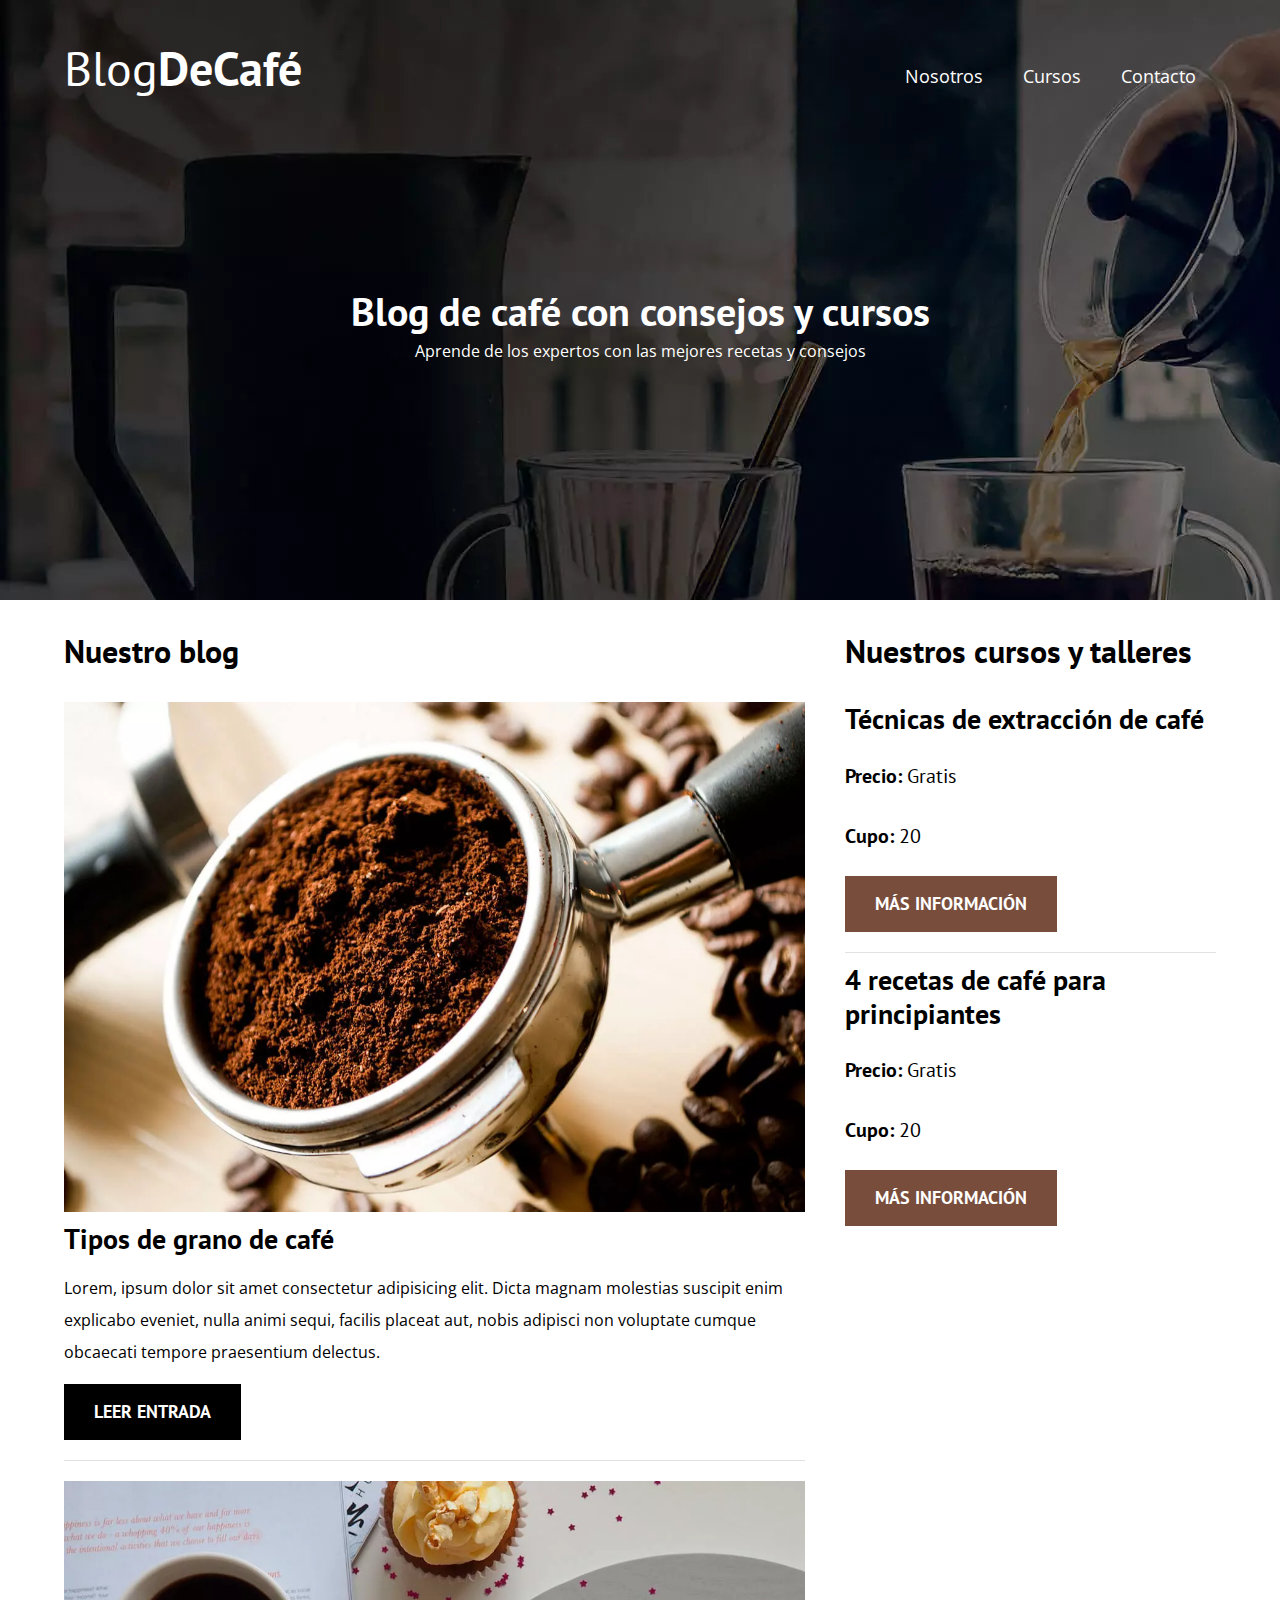
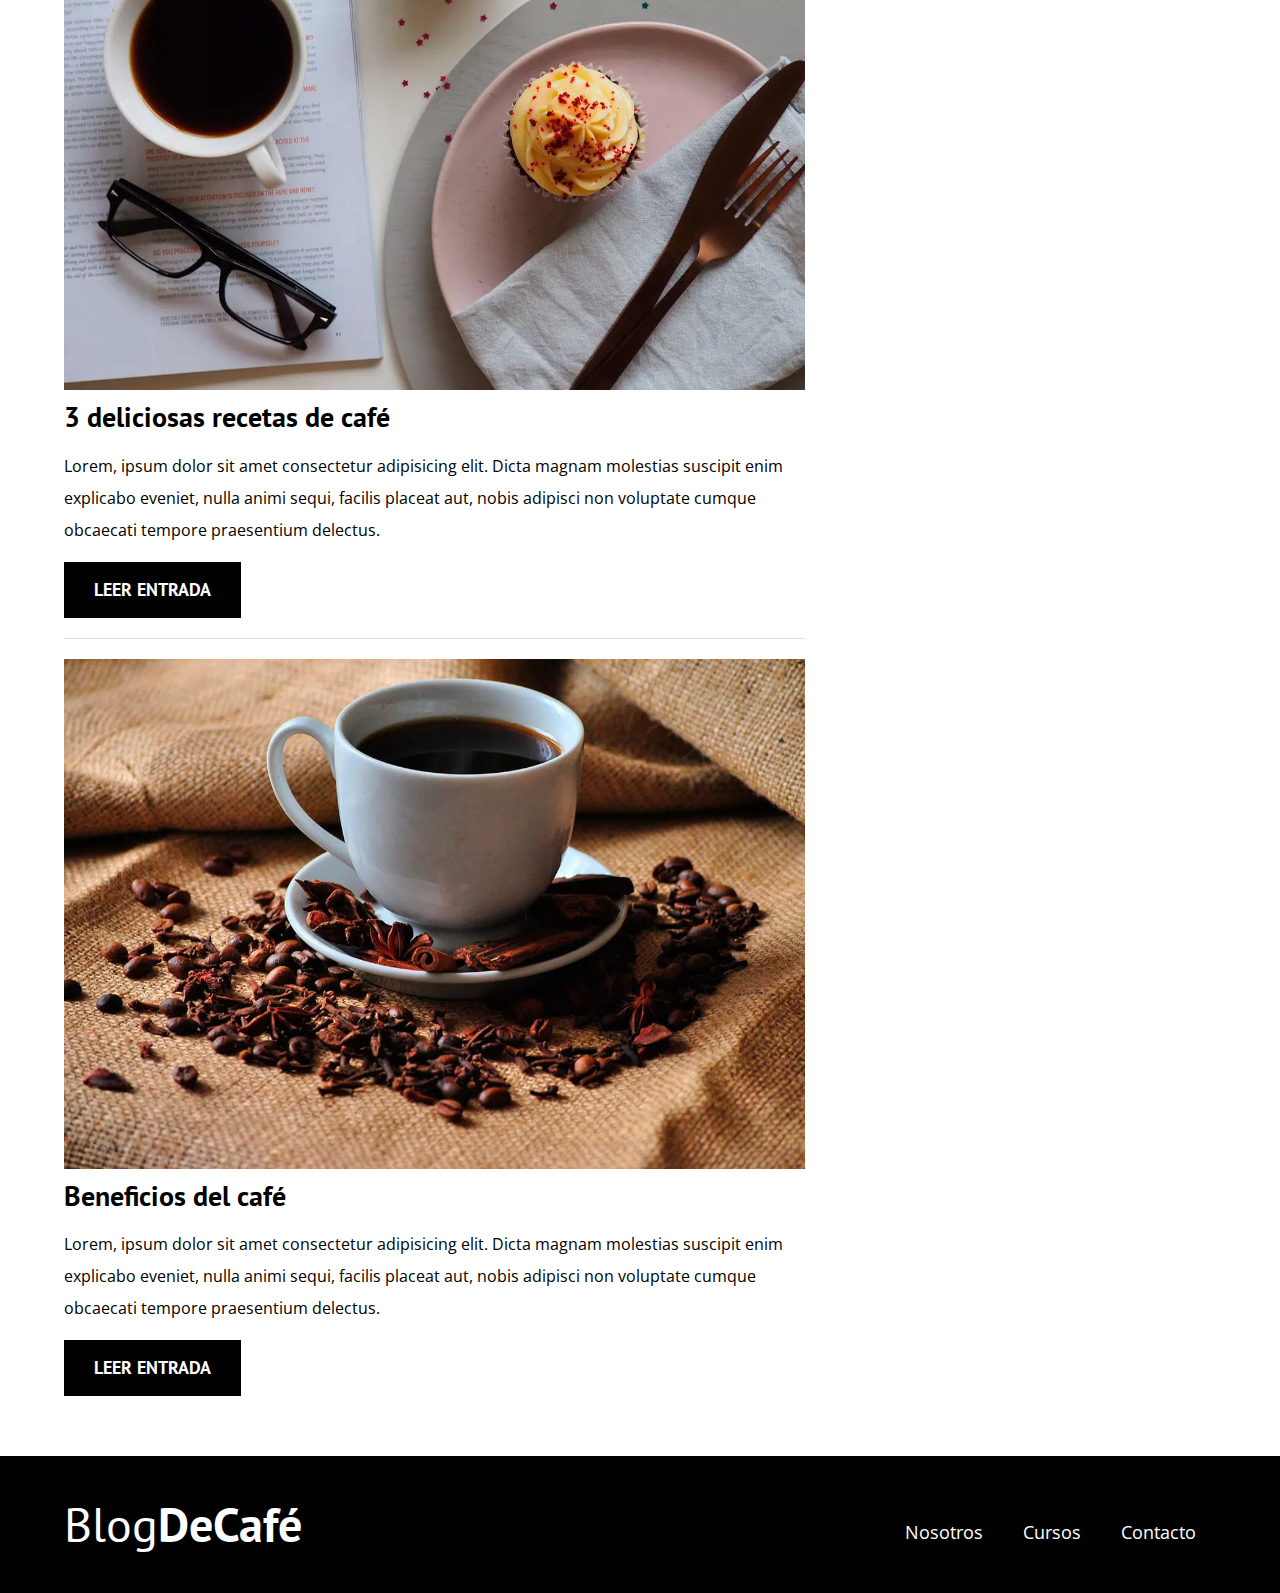
<file: index.html>
<!DOCTYPE html>
<html lang="en">
<head>
    <meta charset="UTF-8">
    <meta name="viewport" content="width=device-width, initial-scale=1.0">
    <title>Blog De Café</title>
    <!-- Google Fonts -->
    <link rel="preload" href="https://fonts.googleapis.com/css2?family=Open+Sans&family=PT+Sans:wght@400;700&display=swap" crossorigin="crossorigin" as="font">
    <link rel="preconnect" href="https://fonts.gstatic.com">
    <link href="https://fonts.googleapis.com/css2?family=Open+Sans&family=PT+Sans:wght@400;700&display=swap" rel="stylesheet">
    <!-- Estilos css -->
    <link rel="preload" href="css/estilos.css" as="style">
    <link rel="stylesheet" href="css/estilos.css">
    <link rel="preload" href="css/normalize.css" as="style">
    <link rel="stylesheet" href="css/normalize.css">
    <link rel="preload" href="css/globales.css" as="style">
    <link rel="stylesheet" href="css/globales.css">
</head>
<body>
    
    <header class="header">

        <div class="contenedor">
            <div class="barra">
                <a href="index.html" class="logo">
                    <h1 class="logo__nombre no-margin centrar-texto">Blog<span class="logo__bold">DeCafé</span></h1>
                </a>
                <nav class="navegacion">
                    <a href="nosotros.html" class="navegacion__enlaces">Nosotros</a>
                    <a href="cursos.html" class="navegacion__enlaces">Cursos</a>
                    <a href="contacto.html" class="navegacion__enlaces">Contacto</a>
                </nav>
            </div>
            
        </div>
        

        <div class="header__texto">
            <h2 class="no-margin">Blog de café con consejos y cursos</h2>
            <p class="no-margin">Aprende de los expertos con las mejores recetas y consejos</p>
        </div>
    </header>

    <div class="contenedor contenido-principal">
        <main class="blog">
            <h3>Nuestro blog</h3>

            <article class="entrada">
                <div class="entrada__imagen">
                    <picture>
                        <source loading="lazy" srcset="img/blog1.webp" type="image/webp">
                        <img loading="lazy" crossorigin="crossorigin" src="img/blog1.jpg" alt="imagen del blog">
                    </picture>
                </div>

                <div class="entrada__contenido">
                    <h4 class="no-margin">Tipos de grano de café</h4>
                    <p>Lorem, ipsum dolor sit amet consectetur adipisicing elit. Dicta magnam molestias suscipit enim explicabo eveniet, nulla animi sequi, facilis placeat aut, nobis adipisci non voluptate cumque obcaecati tempore praesentium delectus.</p>
                    <a href="entrada.html" class="boton boton-primario">Leer entrada</a>
                </div>
            </article>

            <article class="entrada">
                <div class="entrada__imagen">
                    <picture>
                        <source loading="lazy" srcset="img/blog2.webp" type="image/webp">
                        <img loading="lazy" src="img/blog2.jpg" alt="imagen del blog">
                    </picture>
                </div>

                <div class="entrada__contenido">
                    <h4 class="no-margin">3 deliciosas recetas de café</h4>
                    <p>Lorem, ipsum dolor sit amet consectetur adipisicing elit. Dicta magnam molestias suscipit enim explicabo eveniet, nulla animi sequi, facilis placeat aut, nobis adipisci non voluptate cumque obcaecati tempore praesentium delectus.</p>
                    <a href="entrada.html" class="boton boton-primario">Leer entrada</a>
                </div>
            </article>

            <article class="entrada">
                <div class="entrada__imagen">
                    <picture>
                        <source loading="lazy" srcset="img/blog3.webp" type="image/webp">
                        <img loading="lazy" src="img/blog3.jpg" alt="imagen del blog">
                    </picture>
                </div>

                <div class="entrada__contenido">
                    <h4 class="no-margin">Beneficios del café</h4>
                    <p>Lorem, ipsum dolor sit amet consectetur adipisicing elit. Dicta magnam molestias suscipit enim explicabo eveniet, nulla animi sequi, facilis placeat aut, nobis adipisci non voluptate cumque obcaecati tempore praesentium delectus.</p>
                    <a href="entrada.html" class="boton boton-primario">Leer entrada</a>
                </div>
            </article>
        </main>
        <aside class="sidebar">
            <h3>Nuestros cursos y talleres</h3>

            <ul class="cursos no-padding">
                <li class="widget-curso">
                    <h4 class="no-margin">Técnicas de extracción de café</h4>
                    <p class="widget-curso__label">Precio:
                        <span class="widget-curso__info">Gratis</span>
                    </p>
                    <p class="widget-curso__label">Cupo:
                        <span class="widget-curso__info">20</span>
                    </p>
                    <a href="entrada.html" class="boton boton-secundario">Más información</a>
                </li>
                <li class="widget-curso">
                    <h4 class="no-margin">4 recetas de café para principiantes</h4>
                    <p class="widget-curso__label">Precio:
                        <span class="widget-curso__info">Gratis</span>
                    </p>
                    <p class="widget-curso__label">Cupo:
                        <span class="widget-curso__info">20</span>
                    </p>
                    <a href="entrada.html" class="boton boton-secundario">Más información</a>
                </li>
            </ul>
        </aside>
    </div>

    <footer class="footer">
        <div class="barra barra-footer contenedor">
            <a href="index.html" class="logo">
                <h1 class="logo__nombre no-margin centrar-texto">Blog<span class="logo__bold">DeCafé</span></h1>
            </a>
            <nav class="navegacion">
                <a href="nosotros.html" class="navegacion__enlaces">Nosotros</a>
                <a href="cursos.html" class="navegacion__enlaces">Cursos</a>
                <a href="contacto.html" class="navegacion__enlaces">Contacto</a>
            </nav>
        </div>
    </footer>

    <script src="js/modernizr-custom.js"></script>

</body>
</html>
</file>
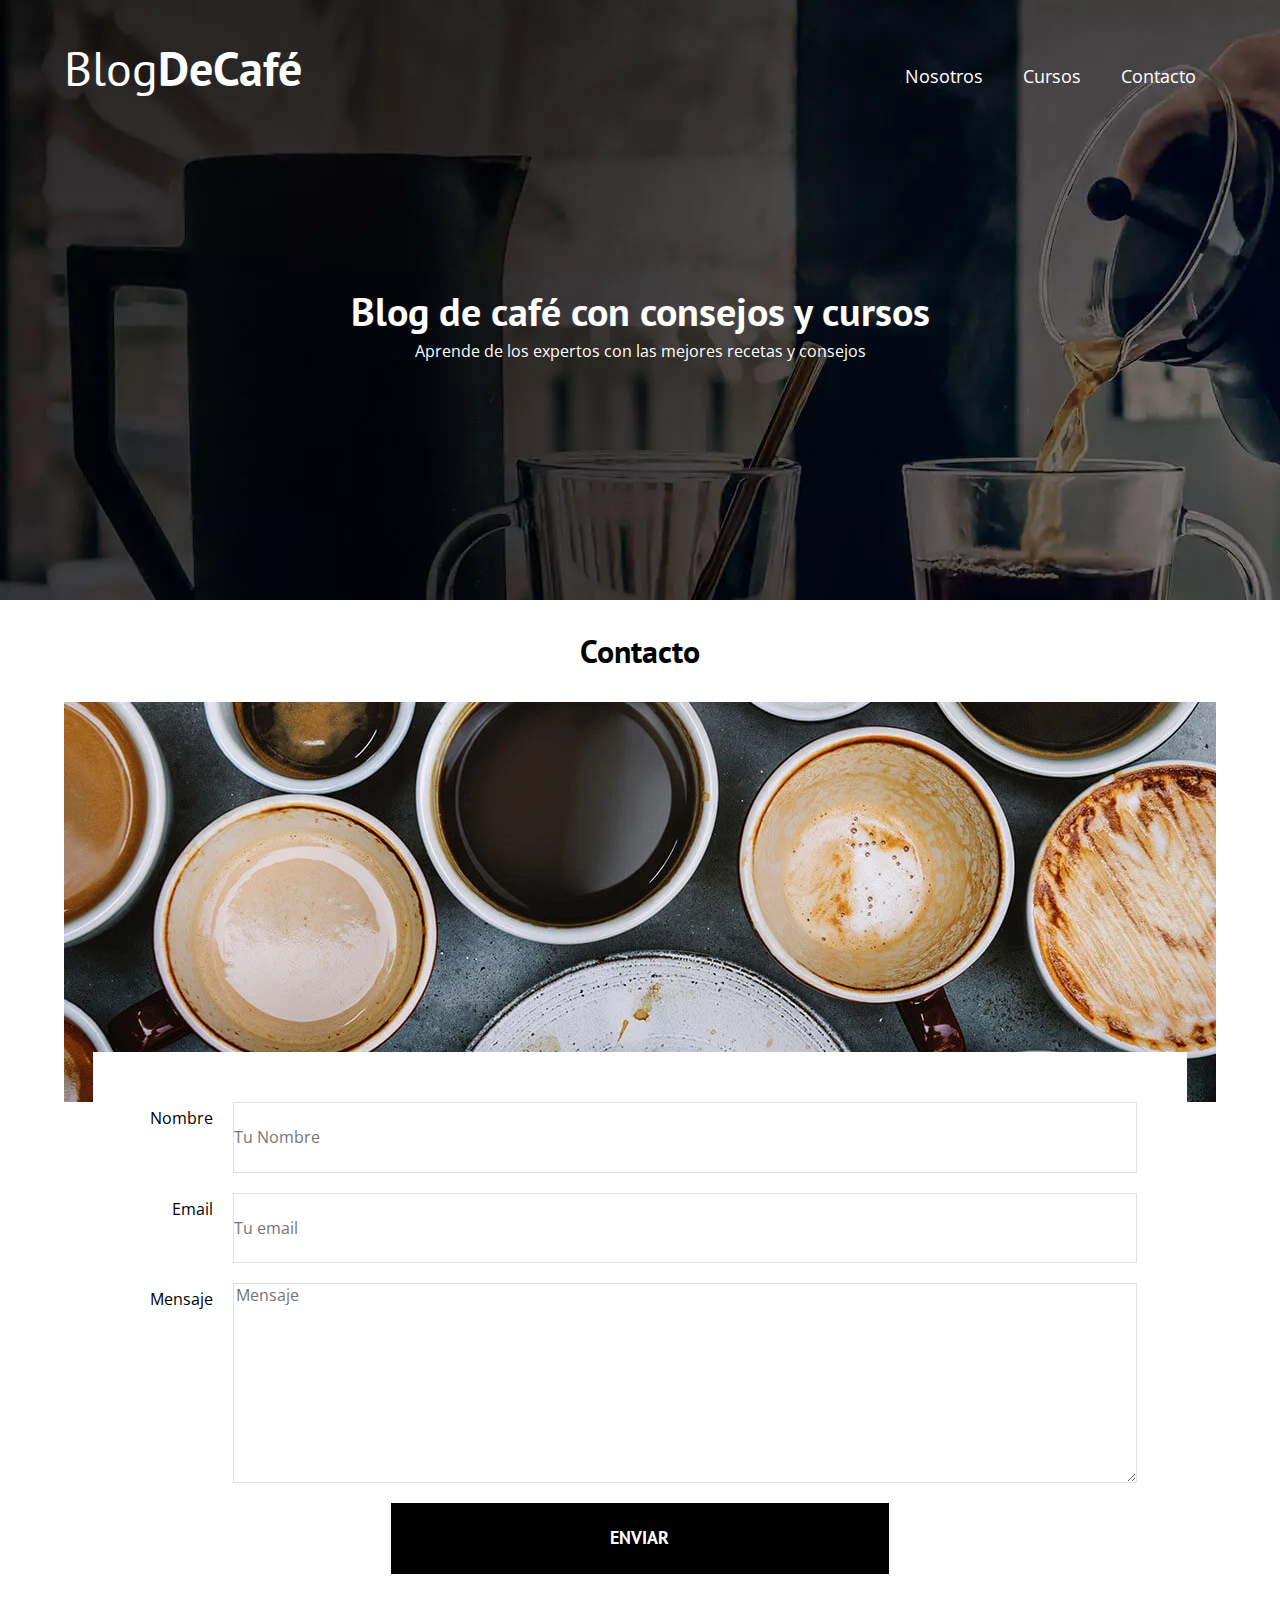
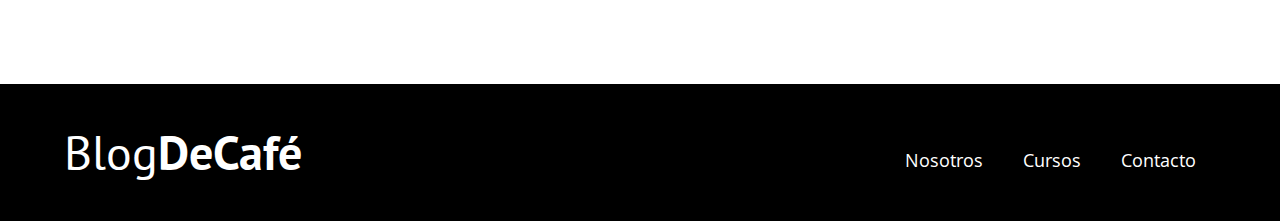
<file: contacto.html>
<!DOCTYPE html>
<html lang="en">
<head>
    <meta charset="UTF-8">
    <meta name="viewport" content="width=device-width, initial-scale=1.0">
    <title>Blog De Café</title>
    <!-- Google Fonts -->
    <link rel="preconnect" href="https://fonts.gstatic.com">
    <link href="https://fonts.googleapis.com/css2?family=Open+Sans&family=PT+Sans:wght@400;700&display=swap" rel="stylesheet">
    <!-- Estilos css -->
    <link rel="stylesheet" href="css/estilos.css">
    <link rel="stylesheet" href="css/normalize.css">
    <link rel="stylesheet" href="css/globales.css">
</head>
<body>
    
    <header class="header">

        <div class="contenedor">
            <div class="barra">
                <a href="index.html" class="logo">
                    <h1 class="logo__nombre no-margin centrar-texto">Blog<span class="logo__bold">DeCafé</span></h1>
                </a>
                <nav class="navegacion">
                    <a href="nosotros.html" class="navegacion__enlaces">Nosotros</a>
                    <a href="cursos.html" class="navegacion__enlaces">Cursos</a>
                    <a href="contacto.html" class="navegacion__enlaces">Contacto</a>
                </nav>
            </div>
            
        </div>
        

        <div class="header__texto">
            <h2 class="no-margin">Blog de café con consejos y cursos</h2>
            <p class="no-margin">Aprende de los expertos con las mejores recetas y consejos</p>
        </div>
    </header>

    <main class="contenedor">
        <h3 class="centrar-texto">Contacto</h3>

        <div class="contacto-bg"></div>

        <form class="formulario">
            <div class="campo">
                <label class="campo__label" for="nombre">Nombre</label>
                <input class="campo__field" type="text" placeholder="Tu Nombre" id="nombre">
            </div>

            <div class="campo">
                <label class="campo__label" for="email">Email</label>
                <input class="campo__field" type="email" placeholder="Tu email" id="email">
            </div>

            <div class="campo">
                <label class="campo__label" for="mensaje">Mensaje</label>
                <textarea class="campo__field campo__field--textarea" id="mensaje" placeholder="Mensaje"></textarea>
            </div>

            <div class="campo">
                <input type="submit" value="Enviar" class="boton boton-primario">
            </div>
        </form>
    </main>

    <footer class="footer">
        <div class="barra barra-footer contenedor">
            <a href="index.html" class="logo">
                <h1 class="logo__nombre no-margin centrar-texto">Blog<span class="logo__bold">DeCafé</span></h1>
            </a>
            <nav class="navegacion">
                <a href="nosotros.html" class="navegacion__enlaces">Nosotros</a>
                <a href="cursos.html" class="navegacion__enlaces">Cursos</a>
                <a href="contacto.html" class="navegacion__enlaces">Contacto</a>
            </nav>
        </div>
    </footer>

    <script src="js/modernizr-custom.js"></script>
    
</body>
</html>
</file>
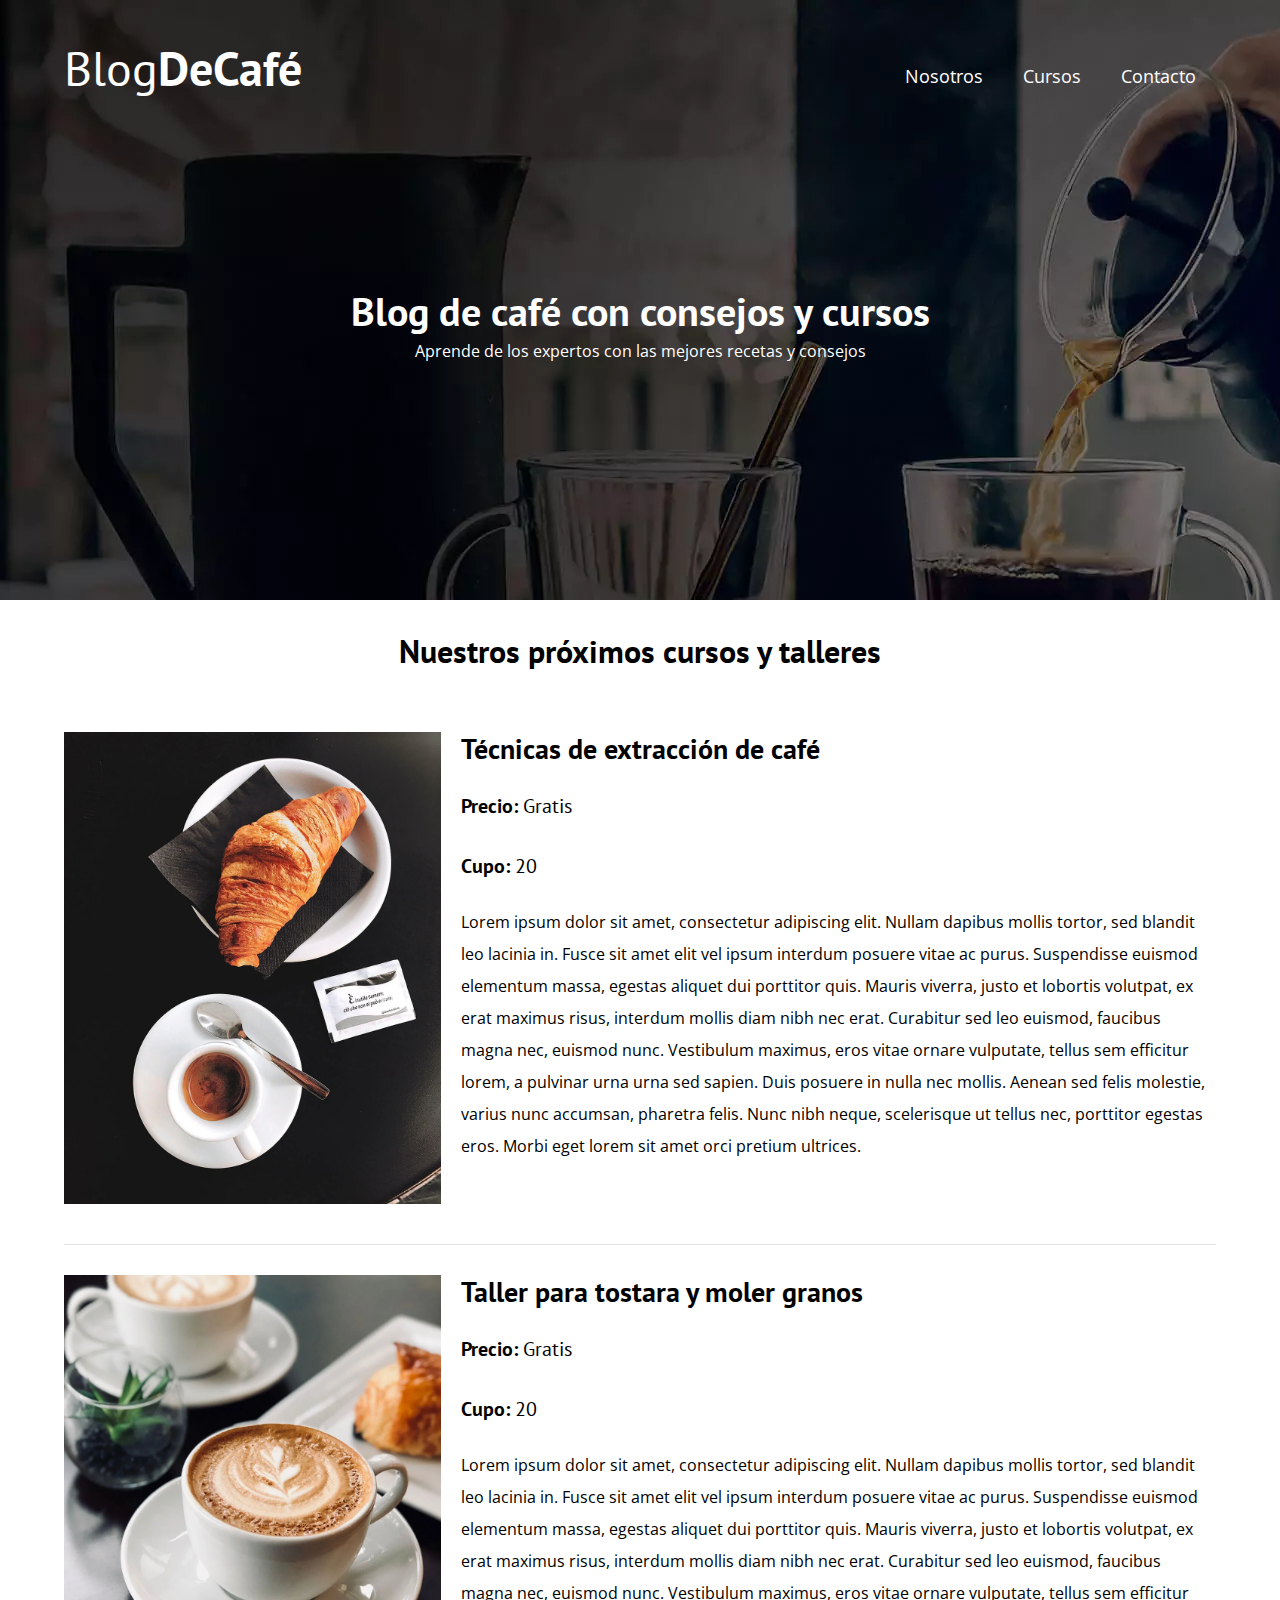
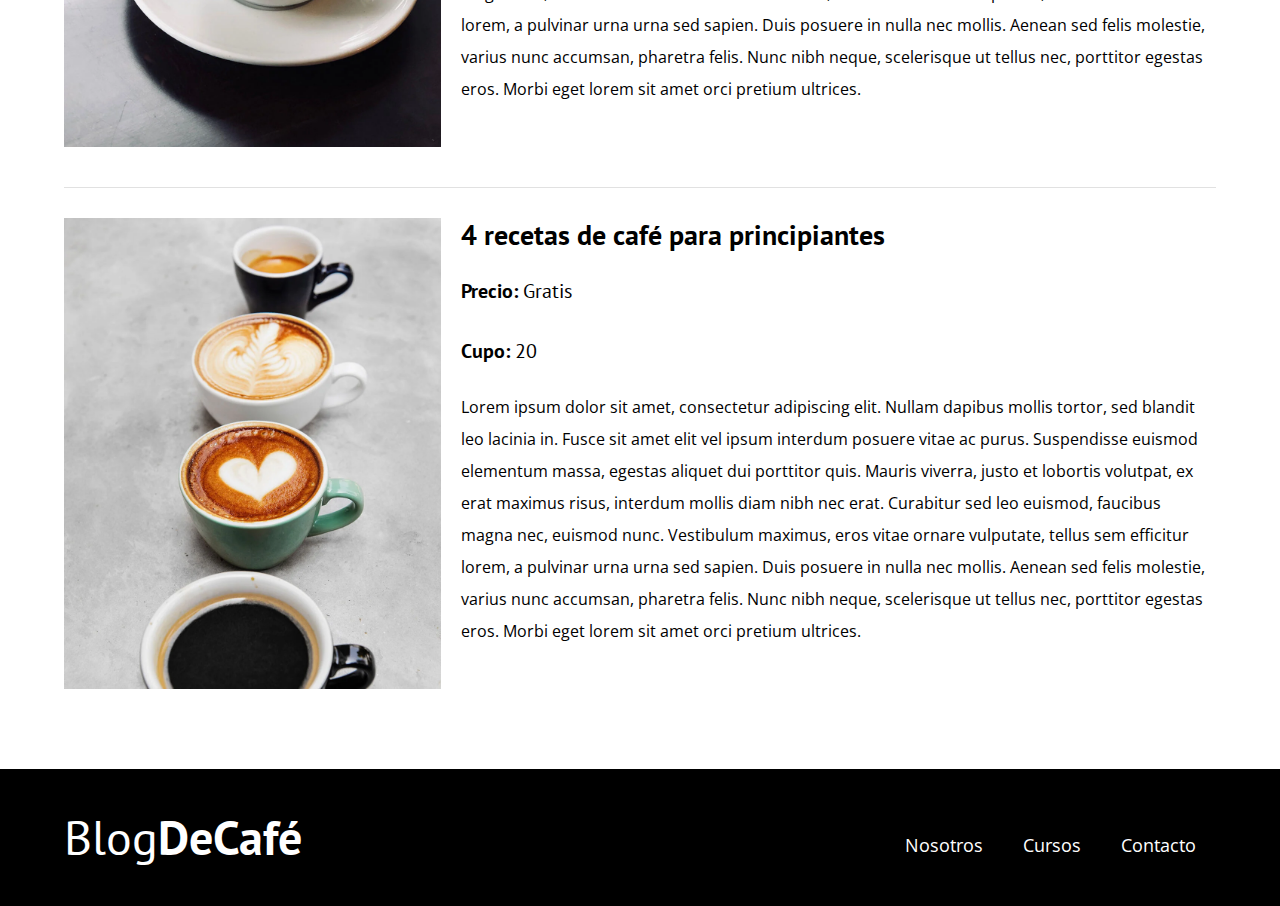
<file: cursos.html>
<!DOCTYPE html>
<html lang="en">
<head>
    <meta charset="UTF-8">
    <meta name="viewport" content="width=device-width, initial-scale=1.0">
    <title>Blog De Café</title>
    <!-- Google Fonts -->
    <link rel="preconnect" href="https://fonts.gstatic.com">
    <link href="https://fonts.googleapis.com/css2?family=Open+Sans&family=PT+Sans:wght@400;700&display=swap" rel="stylesheet">
    <!-- Estilos css -->
    <link rel="stylesheet" href="css/estilos.css">
    <link rel="stylesheet" href="css/normalize.css">
    <link rel="stylesheet" href="css/globales.css">
</head>
<body>
    
    <header class="header">

        <div class="contenedor">
            <div class="barra">
                <a href="index.html" class="logo">
                    <h1 class="logo__nombre no-margin centrar-texto">Blog<span class="logo__bold">DeCafé</span></h1>
                </a>
                <nav class="navegacion">
                    <a href="nosotros.html" class="navegacion__enlaces">Nosotros</a>
                    <a href="cursos.html" class="navegacion__enlaces">Cursos</a>
                    <a href="contacto.html" class="navegacion__enlaces">Contacto</a>
                </nav>
            </div>
            
        </div>
        

        <div class="header__texto">
            <h2 class="no-margin">Blog de café con consejos y cursos</h2>
            <p class="no-margin">Aprende de los expertos con las mejores recetas y consejos</p>
        </div>
    </header>

    <main class="contenedor">
        <h3 class="centrar-texto">Nuestros próximos cursos y talleres</h3>

        <div class="curso">
            <div class="curso__imagen">
                <picture>
                    <source loading="lazy" srcset="img/curso1.webp">
                    <img loading="lazy" src="img/curso1.jpg" alt="imagen del curso">
                </picture>
            </div>
            <div class="curso__informacion">
                <h4 class="no-margin">Técnicas de extracción de café</h4>
                <p class="curso__label">Precio:
                    <span class="curso__info">Gratis</span>
                </p>
                <p class="curso__label">Cupo:
                    <span class="curso__info">20</span>
                </p>
                <p class="curso__descripcion">
                    Lorem ipsum dolor sit amet, consectetur adipiscing elit. Nullam dapibus mollis tortor, sed blandit leo lacinia in. Fusce sit amet elit vel ipsum interdum posuere vitae ac purus. Suspendisse euismod elementum massa, egestas aliquet dui porttitor quis. Mauris viverra, justo et lobortis volutpat, ex erat maximus risus, interdum mollis diam nibh nec erat. Curabitur sed leo euismod, faucibus magna nec, euismod nunc. Vestibulum maximus, eros vitae ornare vulputate, tellus sem efficitur lorem, a pulvinar urna urna sed sapien. Duis posuere in nulla nec mollis. Aenean sed felis molestie, varius nunc accumsan, pharetra felis. Nunc nibh neque, scelerisque ut tellus nec, porttitor egestas eros. Morbi eget lorem sit amet orci pretium ultrices.
                </p>
            </div>
        </div>

        <div class="curso">
            <div class="curso__imagen">
                <picture>
                    <source loading="lazy" srcset="img/curso2.webp">
                    <img loading="lazy" src="img/curso2.jpg" alt="imagen del curso">
                </picture>
            </div>
            <div class="curso__informacion">
                <h4 class="no-margin">Taller para tostara y moler granos</h4>
                <p class="curso__label">Precio:
                    <span class="curso__info">Gratis</span>
                </p>
                <p class="curso__label">Cupo:
                    <span class="curso__info">20</span>
                </p>
                <p class="curso__descripcion">
                    Lorem ipsum dolor sit amet, consectetur adipiscing elit. Nullam dapibus mollis tortor, sed blandit leo lacinia in. Fusce sit amet elit vel ipsum interdum posuere vitae ac purus. Suspendisse euismod elementum massa, egestas aliquet dui porttitor quis. Mauris viverra, justo et lobortis volutpat, ex erat maximus risus, interdum mollis diam nibh nec erat. Curabitur sed leo euismod, faucibus magna nec, euismod nunc. Vestibulum maximus, eros vitae ornare vulputate, tellus sem efficitur lorem, a pulvinar urna urna sed sapien. Duis posuere in nulla nec mollis. Aenean sed felis molestie, varius nunc accumsan, pharetra felis. Nunc nibh neque, scelerisque ut tellus nec, porttitor egestas eros. Morbi eget lorem sit amet orci pretium ultrices.
                </p>
            </div>
        </div>

        <div class="curso">
            <div class="curso__imagen">
                <picture>
                    <source loading="lazy" srcset="img/curso3.webp">
                    <img loading="lazy" src="img/curso3.jpg" alt="imagen del curso">
                </picture>
            </div>
            <div class="curso__informacion">
                <h4 class="no-margin">4 recetas de café para principiantes</h4>
                <p class="curso__label">Precio:
                    <span class="curso__info">Gratis</span>
                </p>
                <p class="curso__label">Cupo:
                    <span class="curso__info">20</span>
                </p>
                <p class="curso__descripcion">
                    Lorem ipsum dolor sit amet, consectetur adipiscing elit. Nullam dapibus mollis tortor, sed blandit leo lacinia in. Fusce sit amet elit vel ipsum interdum posuere vitae ac purus. Suspendisse euismod elementum massa, egestas aliquet dui porttitor quis. Mauris viverra, justo et lobortis volutpat, ex erat maximus risus, interdum mollis diam nibh nec erat. Curabitur sed leo euismod, faucibus magna nec, euismod nunc. Vestibulum maximus, eros vitae ornare vulputate, tellus sem efficitur lorem, a pulvinar urna urna sed sapien. Duis posuere in nulla nec mollis. Aenean sed felis molestie, varius nunc accumsan, pharetra felis. Nunc nibh neque, scelerisque ut tellus nec, porttitor egestas eros. Morbi eget lorem sit amet orci pretium ultrices.
                </p>
            </div>
        </div>

        </div>
    </main>

    <footer class="footer">
        <div class="barra barra-footer contenedor">
            <a href="index.html" class="logo">
                <h1 class="logo__nombre no-margin centrar-texto">Blog<span class="logo__bold">DeCafé</span></h1>
            </a>
            <nav class="navegacion">
                <a href="nosotros.html" class="navegacion__enlaces">Nosotros</a>
                <a href="cursos.html" class="navegacion__enlaces">Cursos</a>
                <a href="contacto.html" class="navegacion__enlaces">Contacto</a>
            </nav>
        </div>
    </footer>

    <script src="js/modernizr-custom.js"></script>

</body>
</html>
</file>
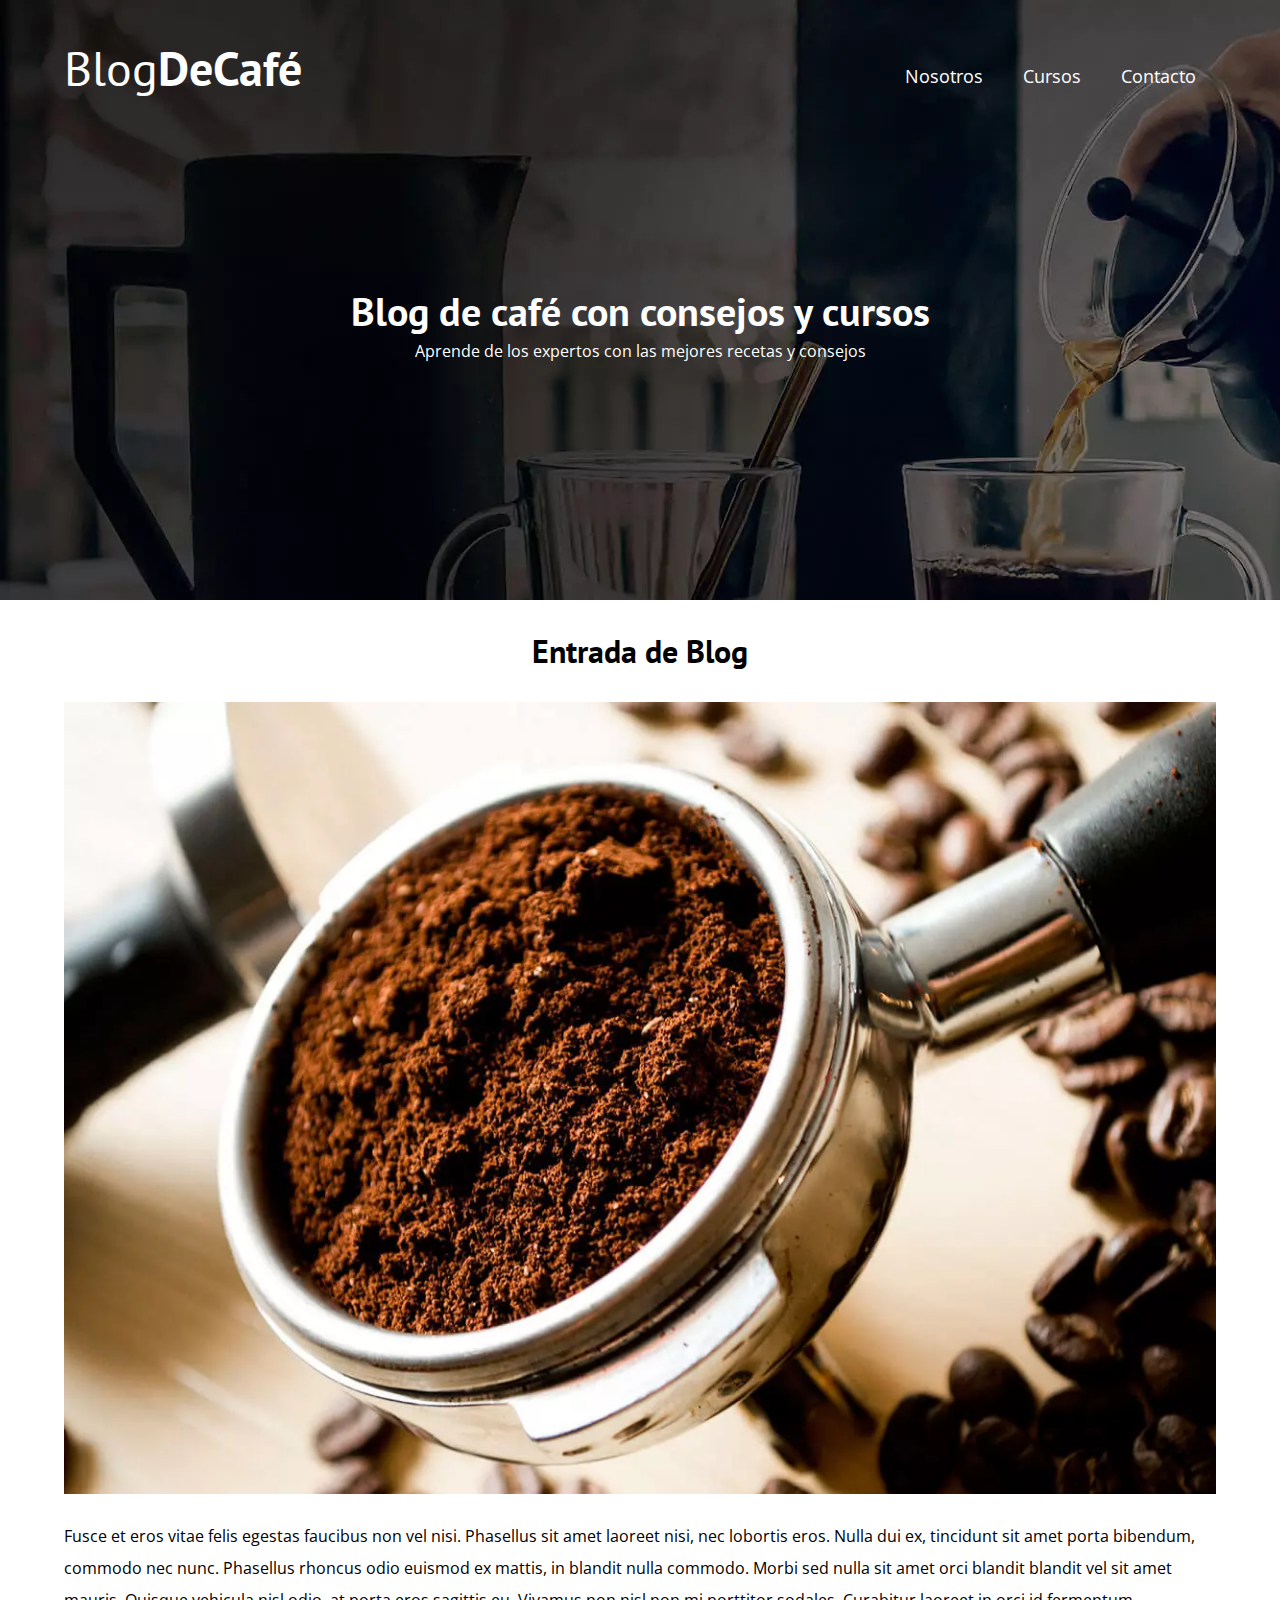
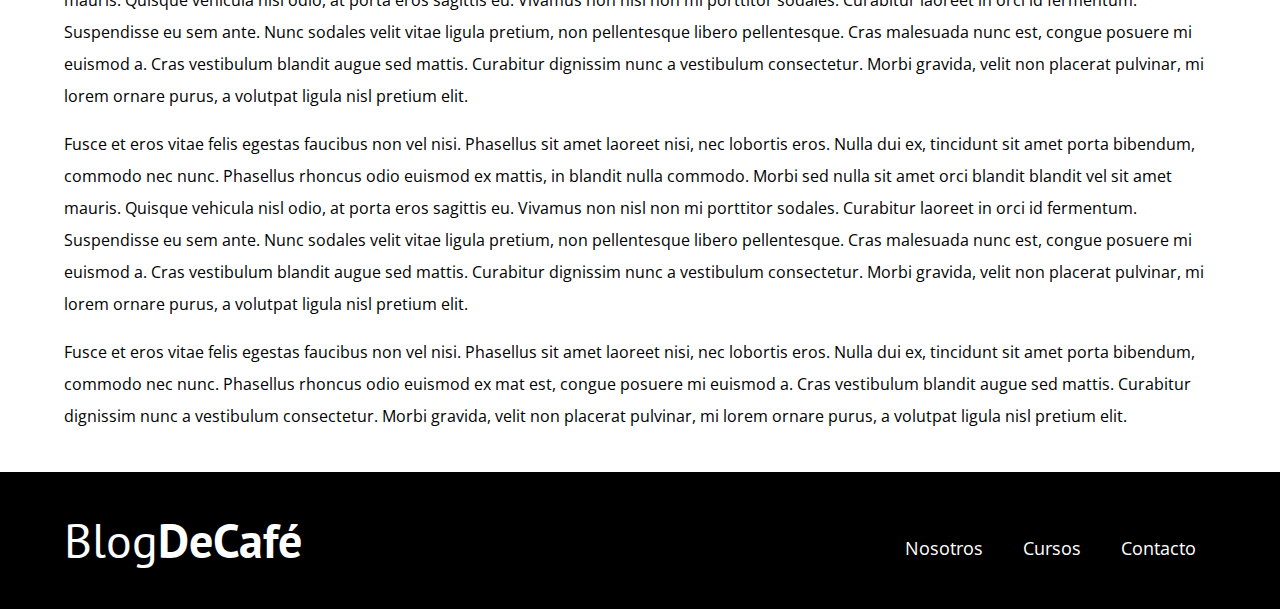
<file: entrada.html>
<!DOCTYPE html>
<html lang="en">
<head>
    <meta charset="UTF-8">
    <meta name="viewport" content="width=device-width, initial-scale=1.0">
    <title>Blog De Café</title>
    <!-- Google Fonts -->
    <link rel="preconnect" href="https://fonts.gstatic.com">
    <link href="https://fonts.googleapis.com/css2?family=Open+Sans&family=PT+Sans:wght@400;700&display=swap" rel="stylesheet">
    <!-- Estilos css -->
    <link rel="stylesheet" href="css/estilos.css">
    <link rel="stylesheet" href="css/normalize.css">
    <link rel="stylesheet" href="css/globales.css">
</head>
<body>
    
    <header class="header">

        <div class="contenedor">
            <div class="barra">
                <a href="index.html" class="logo">
                    <h1 class="logo__nombre no-margin centrar-texto">Blog<span class="logo__bold">DeCafé</span></h1>
                </a>
                <nav class="navegacion">
                    <a href="nosotros.html" class="navegacion__enlaces">Nosotros</a>
                    <a href="cursos.html" class="navegacion__enlaces">Cursos</a>
                    <a href="contacto.html" class="navegacion__enlaces">Contacto</a>
                </nav>
            </div>
            
        </div>
        

        <div class="header__texto">
            <h2 class="no-margin">Blog de café con consejos y cursos</h2>
            <p class="no-margin">Aprende de los expertos con las mejores recetas y consejos</p>
        </div>
    </header>

    <main class="contenedor">
        <h3 class="centrar-texto">Entrada de Blog</h3>

        <picture>
            <source loading="lazy" srcset="img/blog1.webp">
            <img loading="lazy" src="img/blog1.jpg" alt="ímagen del blog">
        </picture>

        <p>Fusce et eros vitae felis egestas faucibus non vel nisi. Phasellus sit amet laoreet nisi, nec lobortis eros. Nulla dui ex, tincidunt sit amet porta bibendum, commodo nec nunc. Phasellus rhoncus odio euismod ex mattis, in blandit nulla commodo. Morbi sed nulla sit amet orci blandit blandit vel sit amet mauris. Quisque vehicula nisl odio, at porta eros sagittis eu. Vivamus non nisl non mi porttitor sodales. Curabitur laoreet in orci id fermentum. Suspendisse eu sem ante. Nunc sodales velit vitae ligula pretium, non pellentesque libero pellentesque. Cras malesuada nunc est, congue posuere mi euismod a. Cras vestibulum blandit augue sed mattis. Curabitur dignissim nunc a vestibulum consectetur. Morbi gravida, velit non placerat pulvinar, mi lorem ornare purus, a volutpat ligula nisl pretium elit.</p>

        <p>Fusce et eros vitae felis egestas faucibus non vel nisi. Phasellus sit amet laoreet nisi, nec lobortis eros. Nulla dui ex, tincidunt sit amet porta bibendum, commodo nec nunc. Phasellus rhoncus odio euismod ex mattis, in blandit nulla commodo. Morbi sed nulla sit amet orci blandit blandit vel sit amet mauris. Quisque vehicula nisl odio, at porta eros sagittis eu. Vivamus non nisl non mi porttitor sodales. Curabitur laoreet in orci id fermentum. Suspendisse eu sem ante. Nunc sodales velit vitae ligula pretium, non pellentesque libero pellentesque. Cras malesuada nunc est, congue posuere mi euismod a. Cras vestibulum blandit augue sed mattis. Curabitur dignissim nunc a vestibulum consectetur. Morbi gravida, velit non placerat pulvinar, mi lorem ornare purus, a volutpat ligula nisl pretium elit.</p>

        <p>Fusce et eros vitae felis egestas faucibus non vel nisi. Phasellus sit amet laoreet nisi, nec lobortis eros. Nulla dui ex, tincidunt sit amet porta bibendum, commodo nec nunc. Phasellus rhoncus odio euismod ex mat est, congue posuere mi euismod a. Cras vestibulum blandit augue sed mattis. Curabitur dignissim nunc a vestibulum consectetur. Morbi gravida, velit non placerat pulvinar, mi lorem ornare purus, a volutpat ligula nisl pretium elit.</p>
    </main>

    <footer class="footer">
        <div class="barra barra-footer contenedor">
            <a href="index.html" class="logo">
                <h1 class="logo__nombre no-margin centrar-texto">Blog<span class="logo__bold">DeCafé</span></h1>
            </a>
            <nav class="navegacion">
                <a href="nosotros.html" class="navegacion__enlaces">Nosotros</a>
                <a href="cursos.html" class="navegacion__enlaces">Cursos</a>
                <a href="contacto.html" class="navegacion__enlaces">Contacto</a>
            </nav>
        </div>
    </footer>

    <script src="js/modernizr-custom.js"></script>

</body>
</html>
</file>
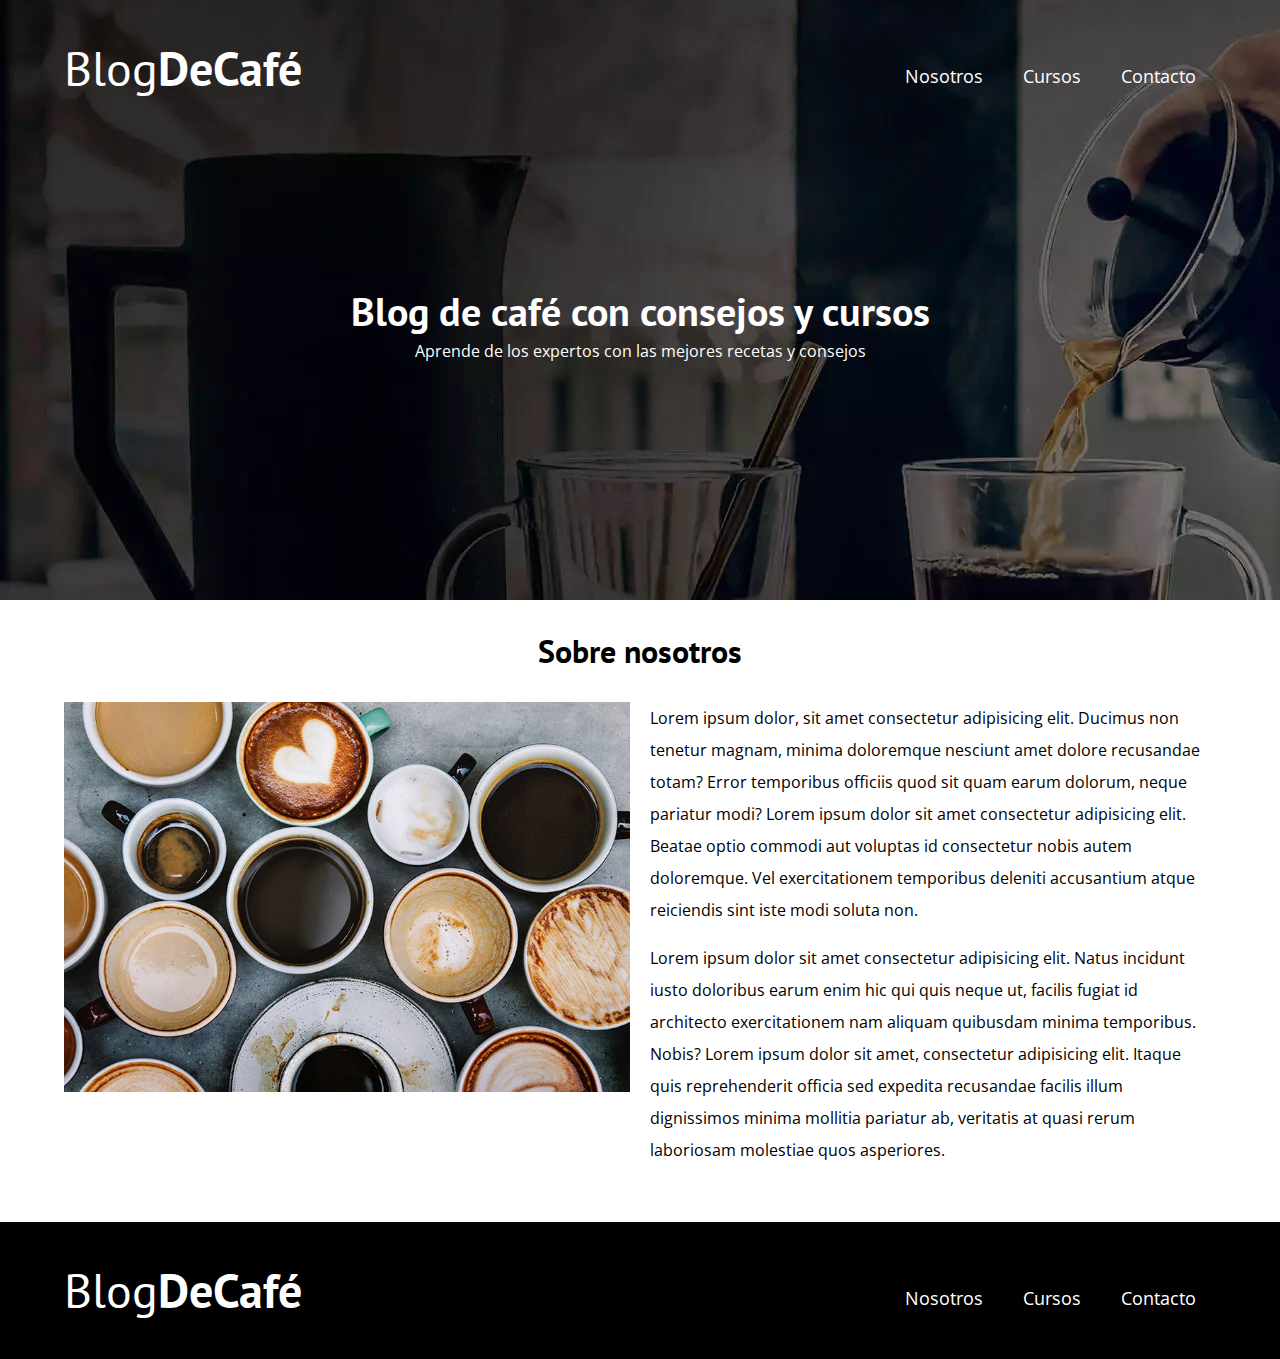
<file: nosotros.html>
<!DOCTYPE html>
<html lang="en">
<head>
    <meta charset="UTF-8">
    <meta name="viewport" content="width=device-width, initial-scale=1.0">
    <title>Blog De Café</title>
    <!-- Google Fonts -->
    <link rel="preconnect" href="https://fonts.gstatic.com">
    <link href="https://fonts.googleapis.com/css2?family=Open+Sans&family=PT+Sans:wght@400;700&display=swap" rel="stylesheet">
    <!-- Estilos css -->
    <link rel="stylesheet" href="css/estilos.css">
    <link rel="stylesheet" href="css/normalize.css">
    <link rel="stylesheet" href="css/globales.css">
</head>
<body>
    
    <header class="header">

        <div class="contenedor">
            <div class="barra">
                <a href="index.html" class="logo">
                    <h1 class="logo__nombre no-margin centrar-texto">Blog<span class="logo__bold">DeCafé</span></h1>
                </a>
                <nav class="navegacion">
                    <a href="nosotros.html" class="navegacion__enlaces">Nosotros</a>
                    <a href="cursos.html" class="navegacion__enlaces">Cursos</a>
                    <a href="contacto.html" class="navegacion__enlaces">Contacto</a>
                </nav>
            </div>
            
        </div>
        

        <div class="header__texto">
            <h2 class="no-margin">Blog de café con consejos y cursos</h2>
            <p class="no-margin">Aprende de los expertos con las mejores recetas y consejos</p>
        </div>
    </header>

    <main class="contenedor">
        <h3 class="centrar-texto">Sobre nosotros</h3>

        <div class="sobre-nosotros">
            <div class="sobre-nosotros__imagen">
                <picture>
                    <source loading="lazy" srcset="img/nosotros.webp">
                    <img loading="lazy" src="img/nosotros.jpg" alt="imagen de nosotros">
                </picture>
            </div>

            <div class="sobre-nosotros__texto">
                <p>Lorem ipsum dolor, sit amet consectetur adipisicing elit. Ducimus non tenetur magnam, minima doloremque nesciunt amet dolore recusandae totam? Error temporibus officiis quod sit quam earum dolorum, neque pariatur modi? Lorem ipsum dolor sit amet consectetur adipisicing elit. Beatae optio commodi aut voluptas id consectetur nobis autem doloremque. Vel exercitationem temporibus deleniti accusantium atque reiciendis sint iste modi soluta non.</p>
                <p>Lorem ipsum dolor sit amet consectetur adipisicing elit. Natus incidunt iusto doloribus earum enim hic qui quis neque ut, facilis fugiat id architecto exercitationem nam aliquam quibusdam minima temporibus. Nobis? Lorem ipsum dolor sit amet, consectetur adipisicing elit. Itaque quis reprehenderit officia sed expedita recusandae facilis illum dignissimos minima mollitia pariatur ab, veritatis at quasi rerum laboriosam molestiae quos asperiores.</p>
            </div>
        </div>
    </main>

    <footer class="footer">
        <div class="barra barra-footer contenedor">
            <a href="index.html" class="logo">
                <h1 class="logo__nombre no-margin centrar-texto">Blog<span class="logo__bold">DeCafé</span></h1>
            </a>
            <nav class="navegacion">
                <a href="nosotros.html" class="navegacion__enlaces">Nosotros</a>
                <a href="cursos.html" class="navegacion__enlaces">Cursos</a>
                <a href="contacto.html" class="navegacion__enlaces">Contacto</a>
            </nav>
        </div>
    </footer>

    <script src="js/modernizr-custom.js"></script>

</body>
</html>
</file>
<file: css/estilos.css>
/* ------------------------------Header------------------------------ */
.webp .header{
    background: url(../img/banner.webp);
}
.no-webp .header{
    background: url(../img/banner.jpg);
}
.header{
    height: 60rem;
    background-size: cover;
    background-repeat: no-repeat;
    background-position: center center;
}

.header__texto{
    text-align: center;
    color: var(--blanco);
    margin-top: 5rem;
}

@media (min-width: 768px) {
    .header__texto{
        margin-top: 15rem;
    }
}

/* ---------------Barra--------------- */

@media (min-width: 768px) {
    .barra{
        display: flex;
        justify-content: space-between;
        align-items: center;
        padding: 3rem 0;
    }
}

.logo{
    color: var(--blanco);
}

.logo__nombre{
    font-weight: 400;
}

.logo__bold{
    font-weight: 700;
}

/* --------Barra de navegación-------- */
@media (min-width: 768px) {
    .navegacion{
        display: flex;
    }
    
    .navegacion__enlaces{
        padding: 1rem 2rem;
    }
    .navegacion__enlaces:last-of-type{
        margin-right: 0;
    }
}

.navegacion__enlaces{
    display: block;
    text-align: center;
    font-size: 1.8rem;
    color: var(--blanco);
    margin-top: 1.8rem;
    font-weight: 400;
    transition: background .2s ease, border .2s ease;
    transition-delay: 0s;
    border-bottom: 3px solid #a3a1a100;
    border-radius: .2rem;
}

.navegacion__enlaces:hover{
    background: #a3a1a162;
    border-bottom: 3px solid #a3a1a1;
}

/* ------------------Contenido principal------------------ */

@media (min-width: 768px) {
    .contenido-principal{
        display: grid;
        grid-template-columns: 2fr 1fr;
        column-gap: 4rem;
    }
}

/* --------Articulos (entradas)-------- */

.entrada{
    border-bottom: 1px solid var(--gris);
    margin-bottom: 2rem;
}

.entrada:last-of-type{
    border: none;
    margin-bottom: 0;
}

.cursos{
    list-style: none;
}

.widget-curso{
    border-bottom: 1px solid var(--gris);
    margin-bottom: 1rem;
}

.widget-curso:last-of-type{
    border-bottom: none;
    margin-bottom: 0;
}

.widget-curso__label,
.curso__label{
    font-family: var(--fuente-heading);
    font-weight: 700;
}

.widget-curso__info,
.curso__info{
    font-weight: 400;
}

.widget-curso__label,
.widget-curso__info,
.curso__label,
.curso__info{
    font-size: 2rem;
}

/* -------------------------Footer------------------------- */

.footer{
    background: var(--negro);
    margin-top: 4rem;
}


/* -----------------Página SOBRE NOSOTROS----------------- */

@media (min-width: 768px) {
    .sobre-nosotros{
        display: grid;
        grid-template-columns: repeat(2 ,1fr);
        column-gap: 2rem;
    }
}

.sobre-nosotros__texto p{
    margin-top: 0;
    line-height: 1,2;
}

/* ---------------------Página CURSOS--------------------- */

.curso{
    padding: 3rem 0;
    border-bottom: 1px solid var(--gris);
}

@media (min-width: 768px) {
    .curso{
        display: grid;
        grid-template-columns: 1fr 2fr;
        column-gap: 2rem;
    }
}

.curso:last-of-type{
    border: none;
}

/* --------------------página CONTACTO-------------------- */
.webp .contacto-bg{
    background: url(../img/contacto.webp);
}
.no-webp .contacto-bg{
    background: url(../img/contacto.webp);
}
.contacto-bg{
    background-repeat: no-repeat;
    background-size: cover;
    height: 40rem;
}

.formulario{
    background: var(--blanco);
    margin: -5rem auto 0 auto;
    width: 95%;
    padding: 5rem;
}


.campo{
    display: flex;
    margin-bottom: 2rem;
}

.campo__label{
    flex: 0 0 9rem;
    text-align: right;
    padding-right: 2rem;
}

.campo__field{
    flex: 1;
    border: 1px solid var(--gris);
}

.campo__field--textarea{
    height: 20rem;
    min-height: 20rem;
    max-height: 25rem;
}

.campo input:last-of-type{
margin: 0 auto;
    width: 50%;
    padding: 2.5rem 0;
}
</file>
<file: css/globales.css>
/* ----------------------GLOBALES---------------------- */

html{
    font-size: 62.5%;/* Reset para REM*/
    box-sizing: border-box;
}
*, *:before, *:after{
    box-sizing: inherit;
}

body {
    font-family: var(--fuente-parrafos);
    font-size: 1.6rem;
    line-height: 2;
    margin: 0;
}

h1 {
    font-size: 4.8rem;
}

h2 {
    font-size: 4rem;
}
h3 {
    font-size: 3.2rem;
}

h4{
    font-size: 2.8rem;
}

h1, h2, h3, h4{
    font-family: var(--fuente-heading);
    line-height: 1.2;
}

a {
    text-decoration: none;
}

img{
    max-width: 100%;
}

/* ---------------------Variables--------------------- */

:root{
    --fuente-heading: 'PT Sans', sans-serif;
    --fuente-parrafos: 'Open Sans', sans-serif;

    --primario: #784d3c;
    --blanco: #ffffff;
    --gris: #e1e1e1;
    --negro: #000000;
}

/* ---------------------Utilidades--------------------- */

.contenedor{
    max-width: 120rem;
    width: 90%;
    margin: 0 auto;
}

.no-margin{
    margin: 0;
}

.no-padding{
    padding: 0;
}

.centrar-texto{
    text-align: center;
}

.boton{
    display: block;
    font-family: var(--fuente-heading);
    color: var(--blanco);
    text-transform: uppercase;
    padding: 1rem 3rem;
    font-weight: 700;
    font-size: 1.8rem;
    margin-bottom: 2rem;
    text-align: center;
    border: none;
    transition: background .2s ease;
}

@media (min-width: 768px) {
    .boton{
        display: inline-block;
    }
}

.boton-primario{
    background: var(--negro);
}

.boton-primario:hover{
    cursor: pointer;
    background: #000000e1;
}

.boton-secundario{
    background: var(--primario);
}

.boton-secundario:hover{
    cursor: pointer;
    background: #784d3cdc;
}
</file>
